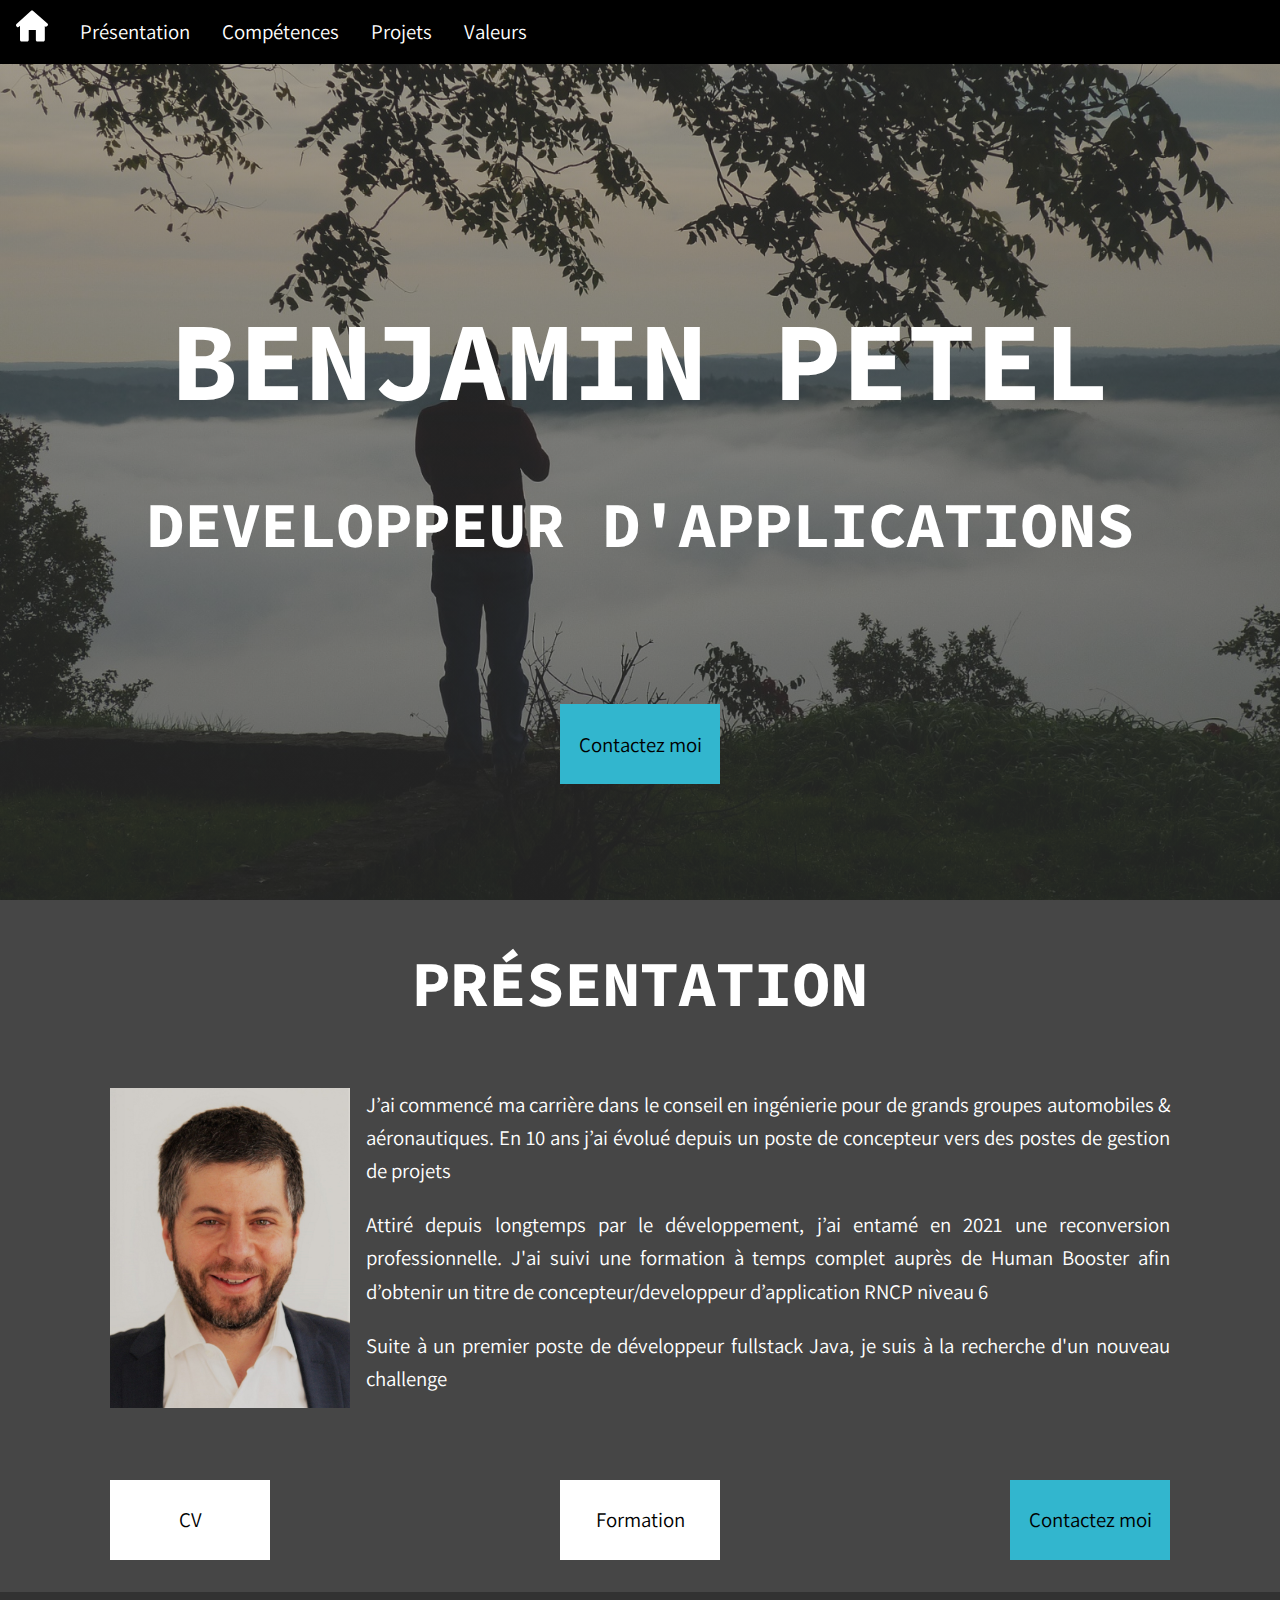
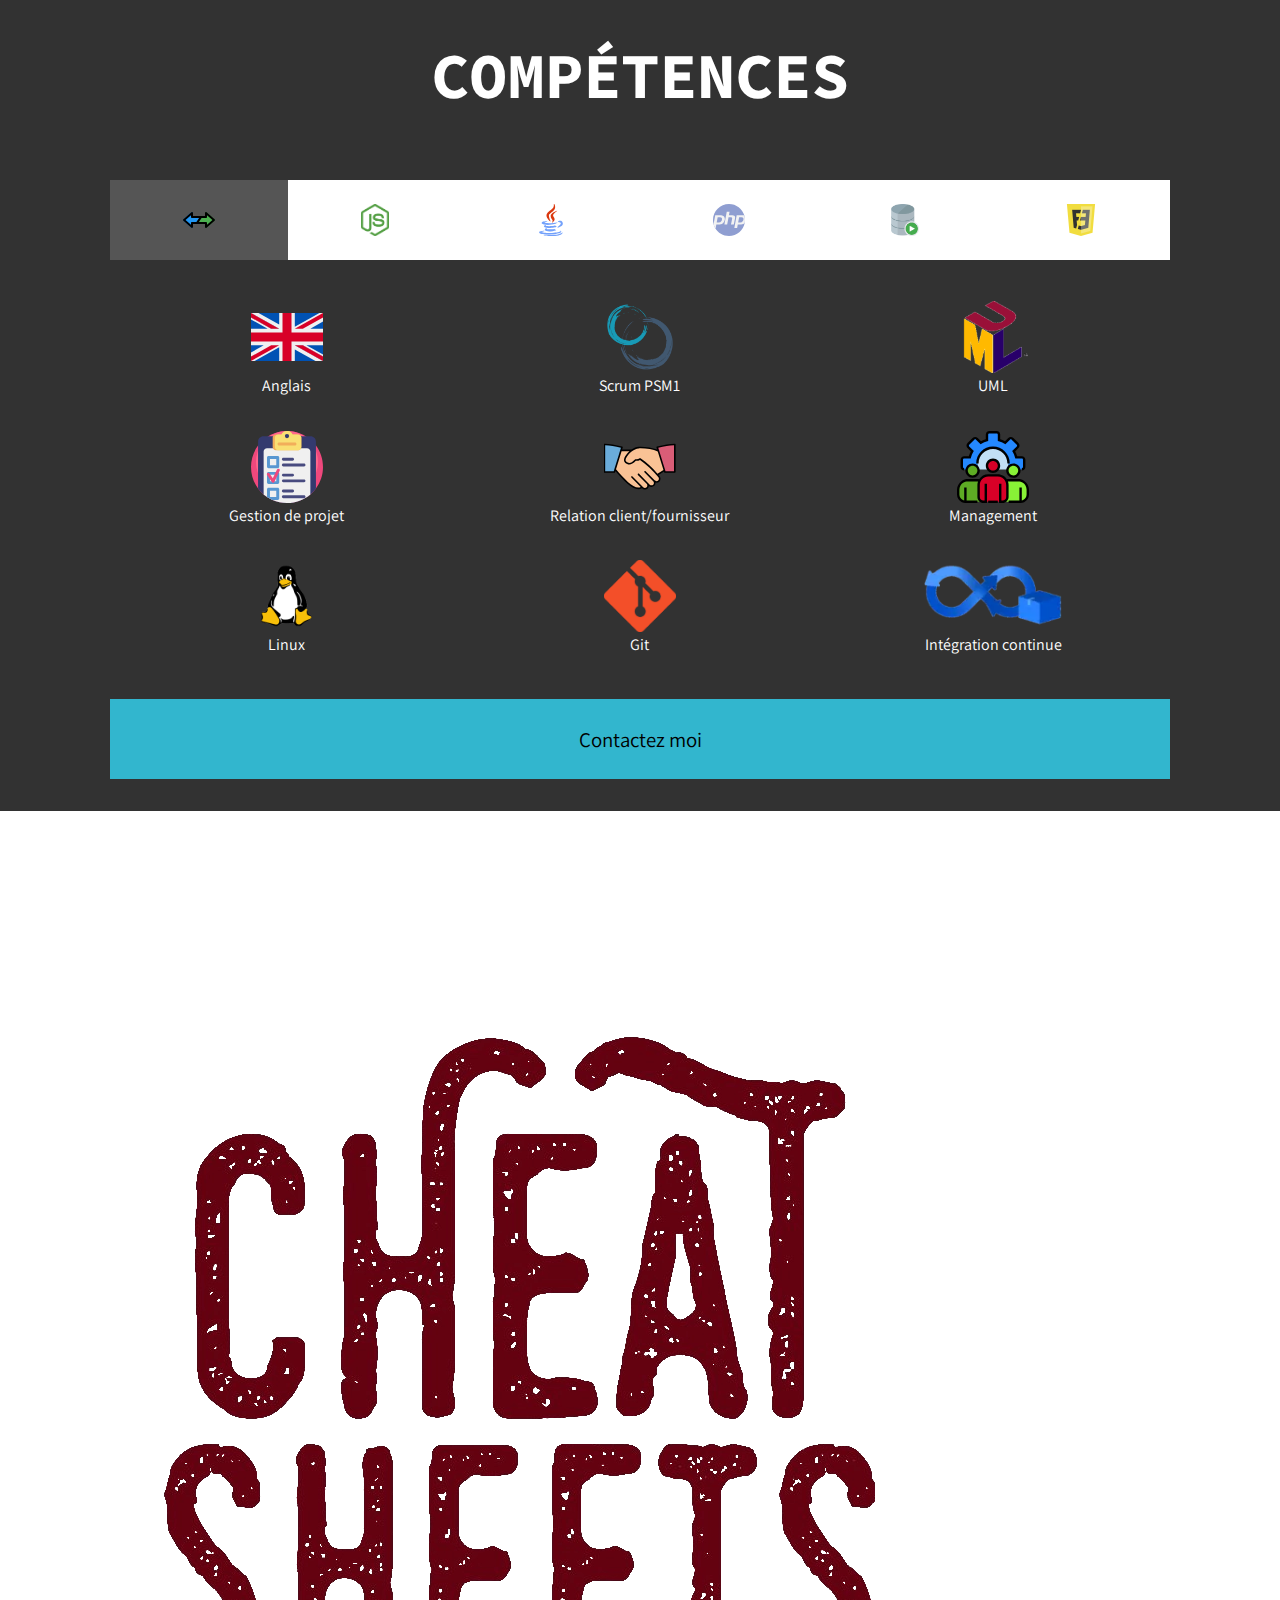
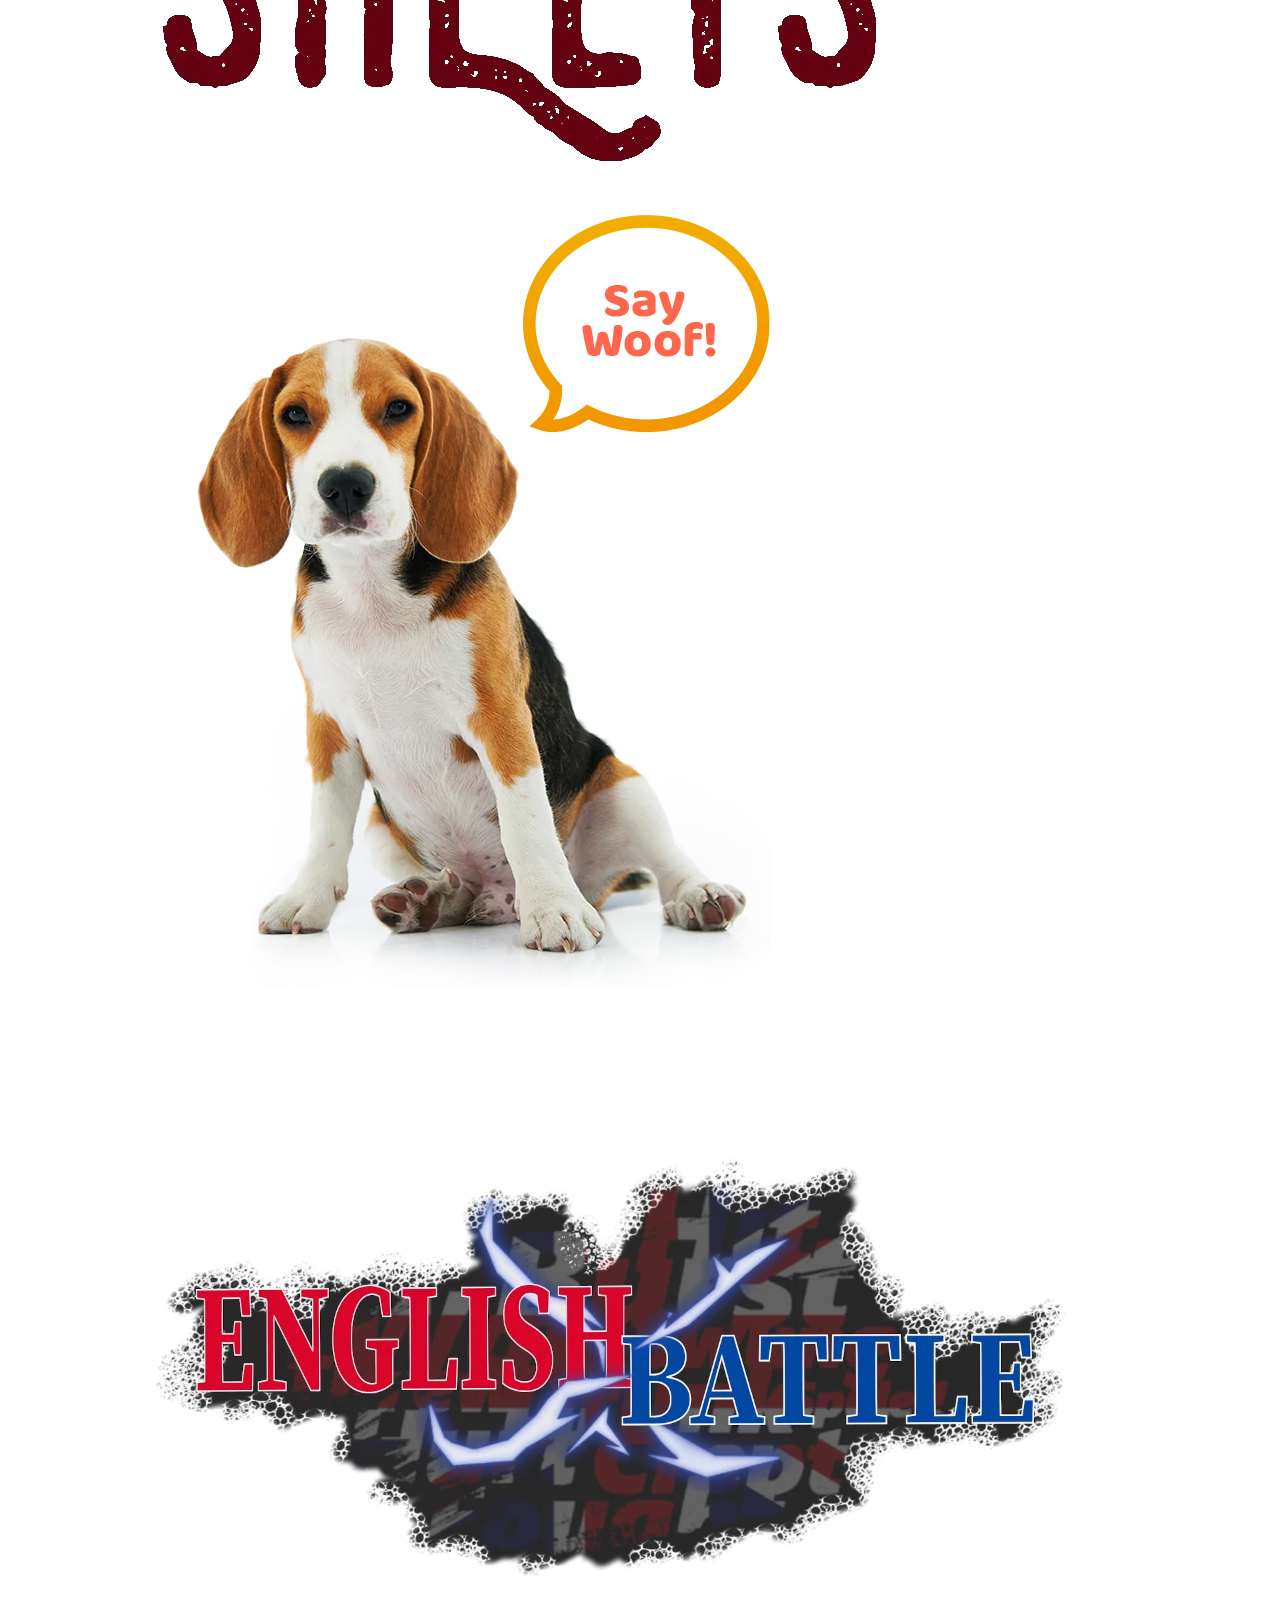
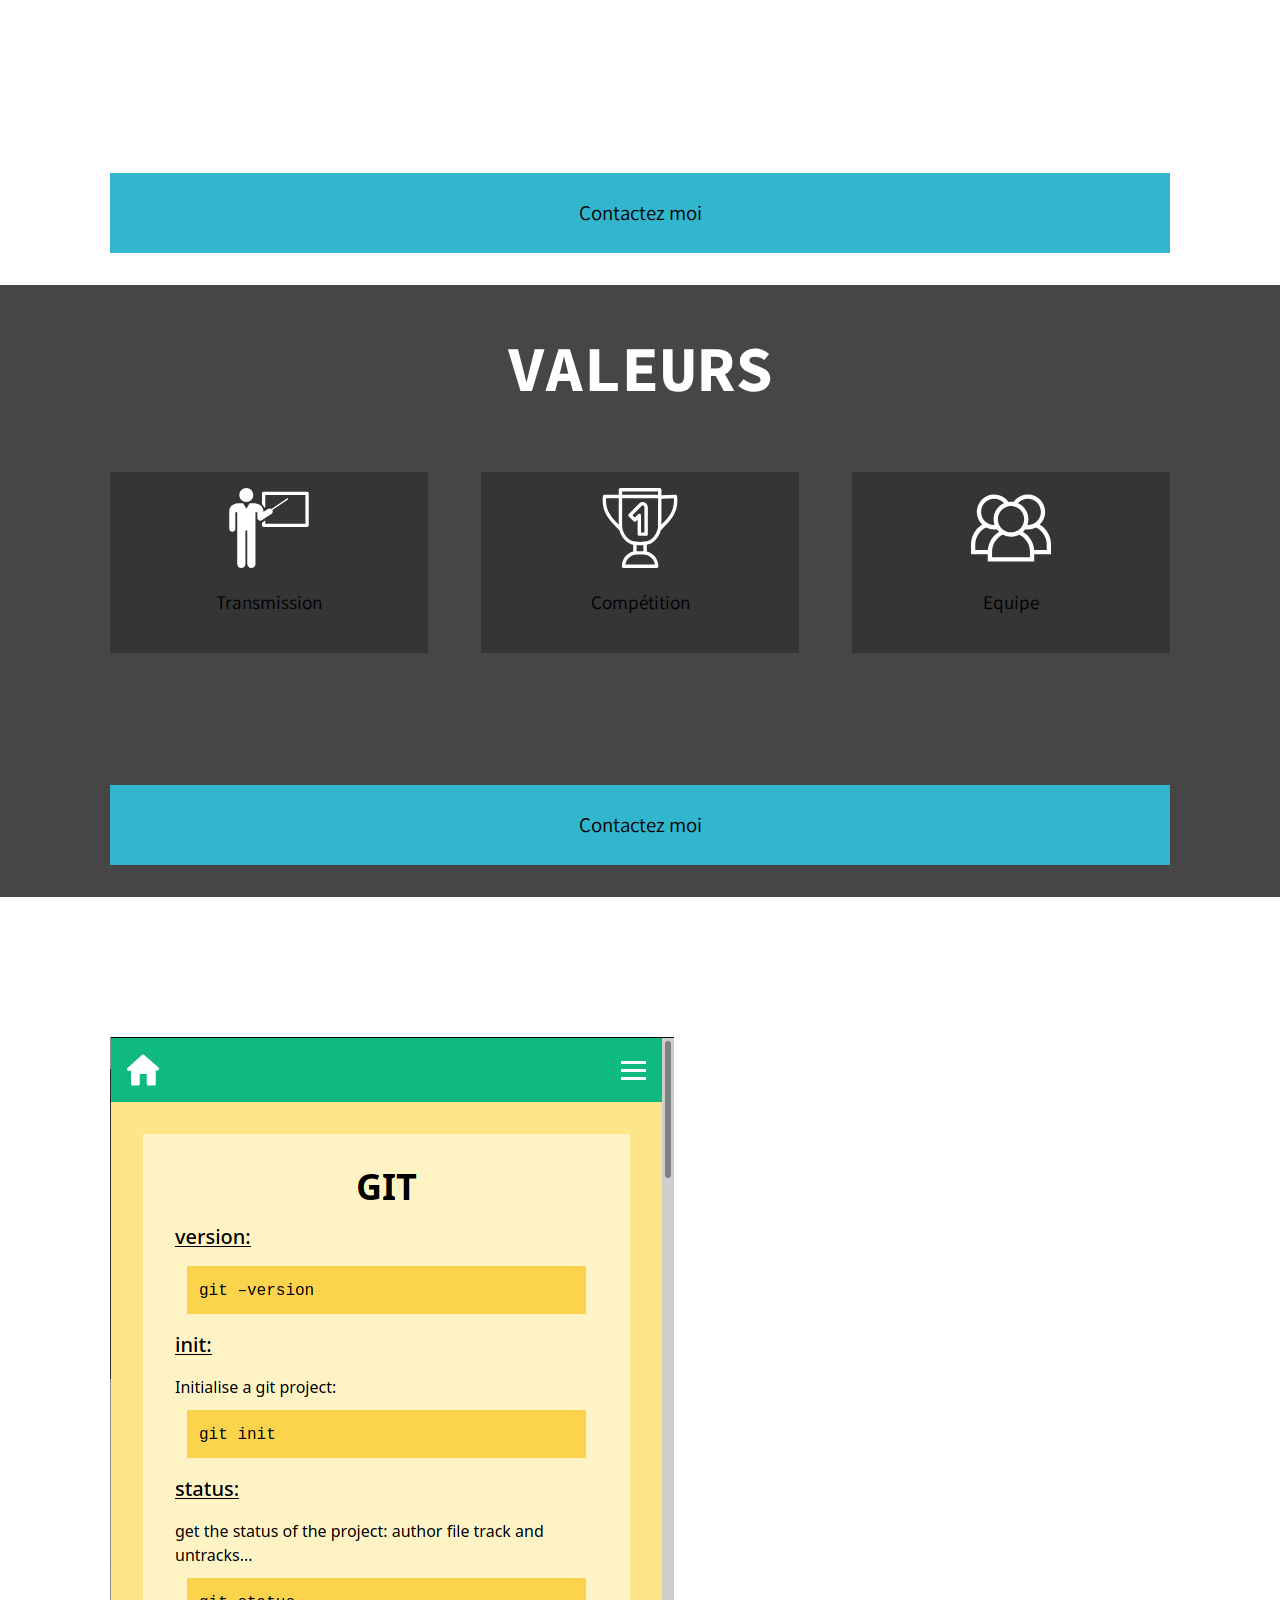
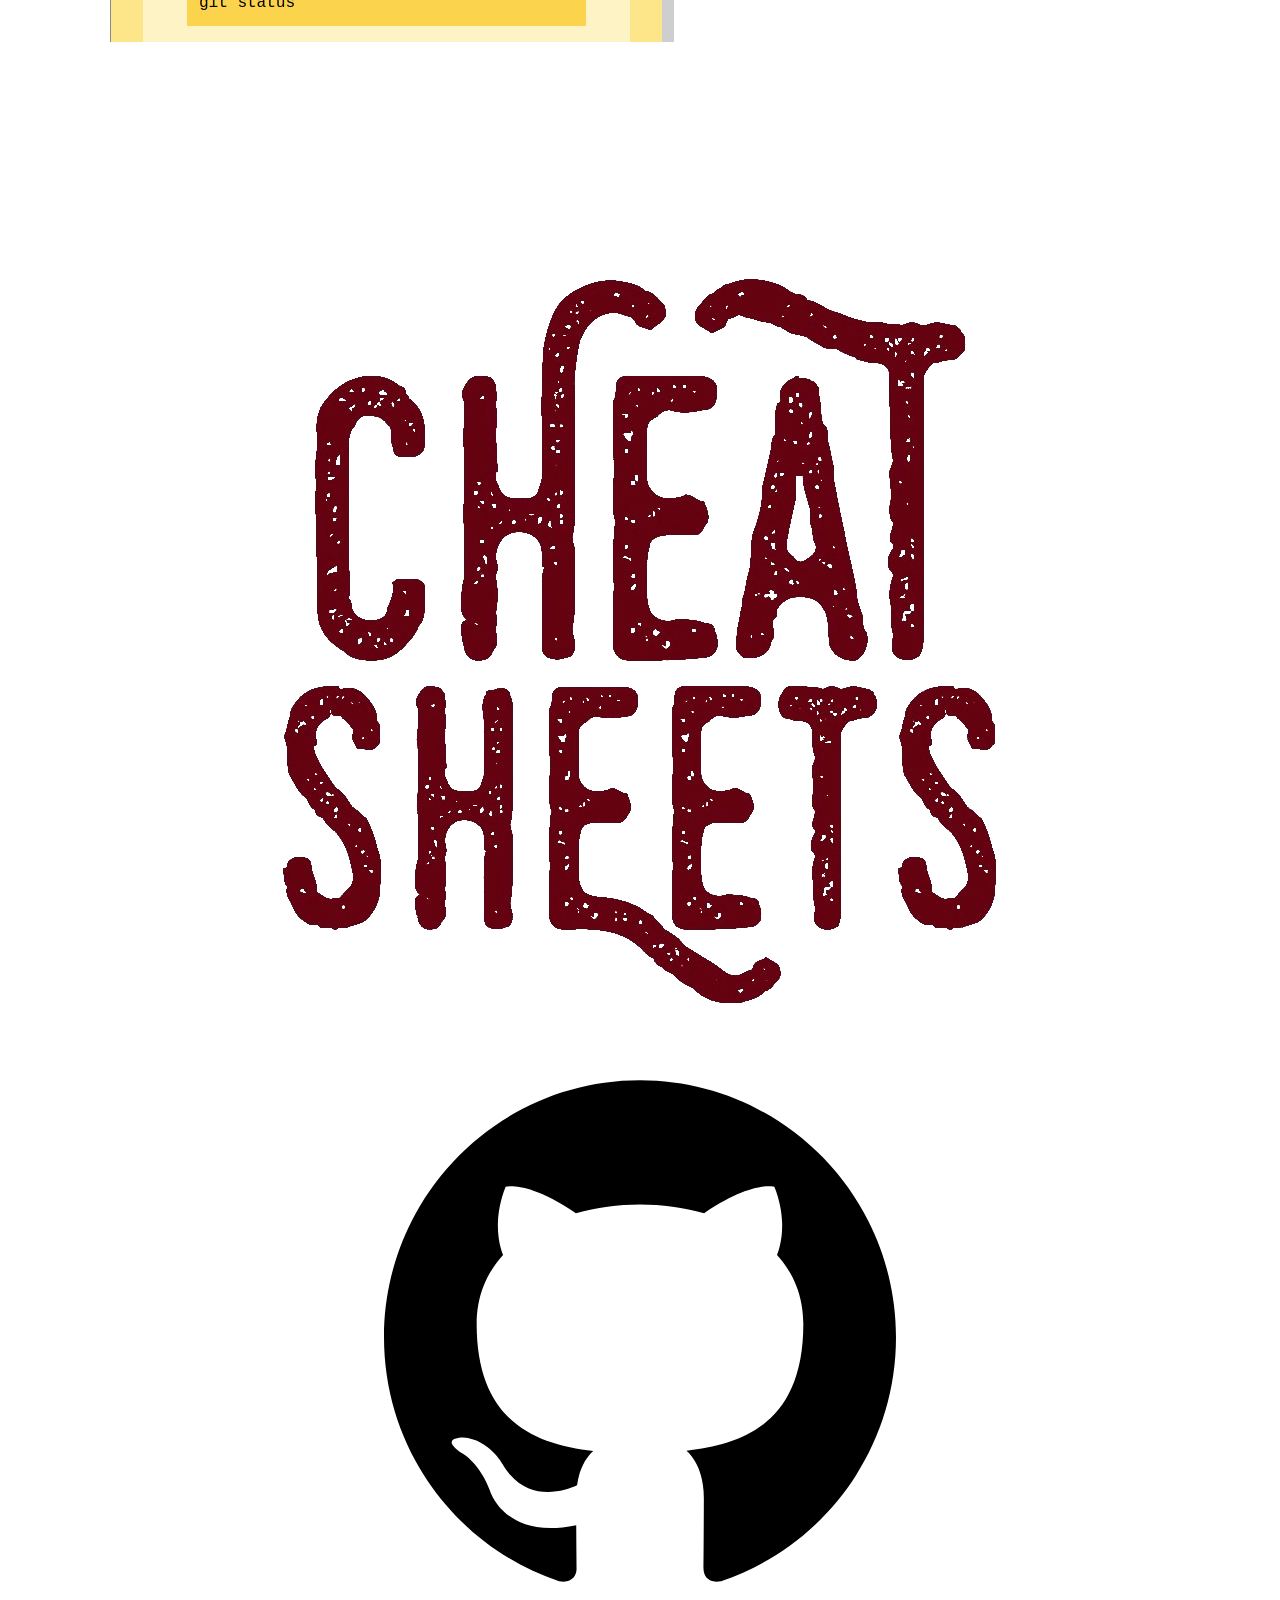
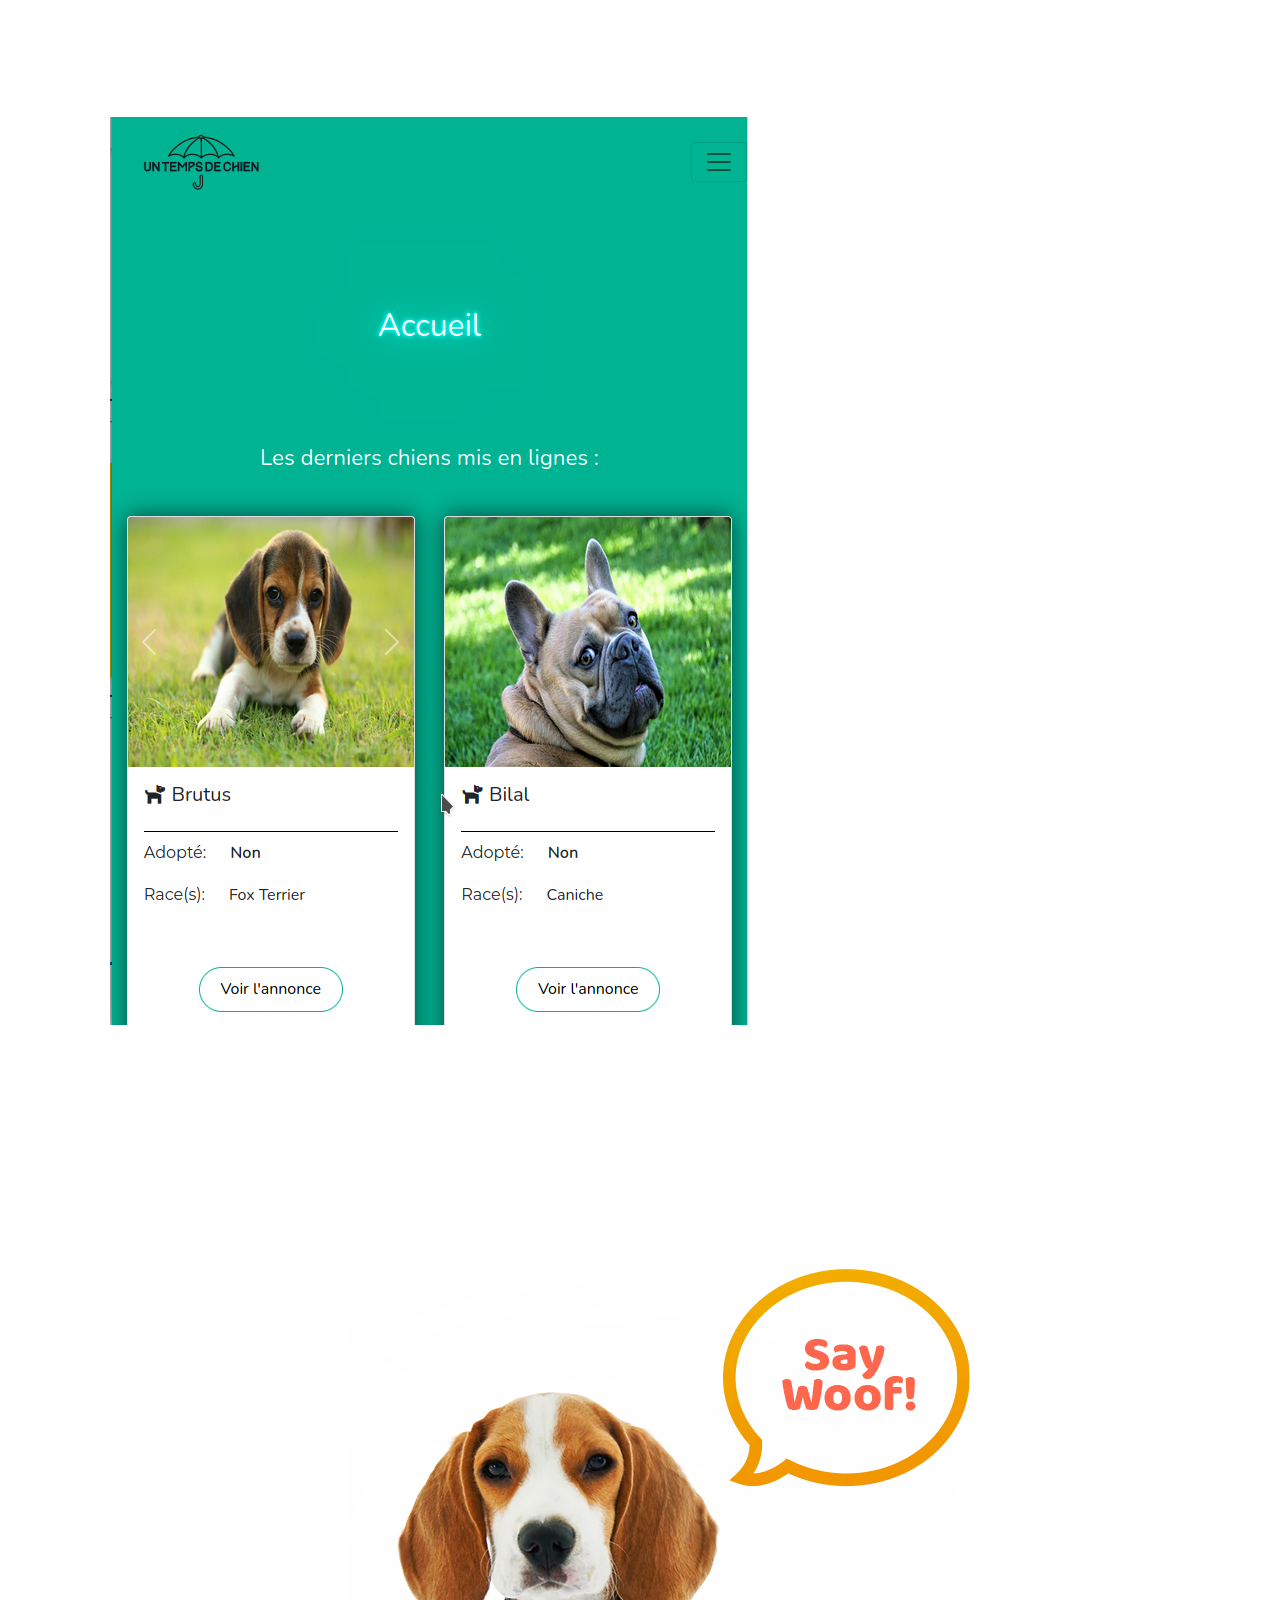
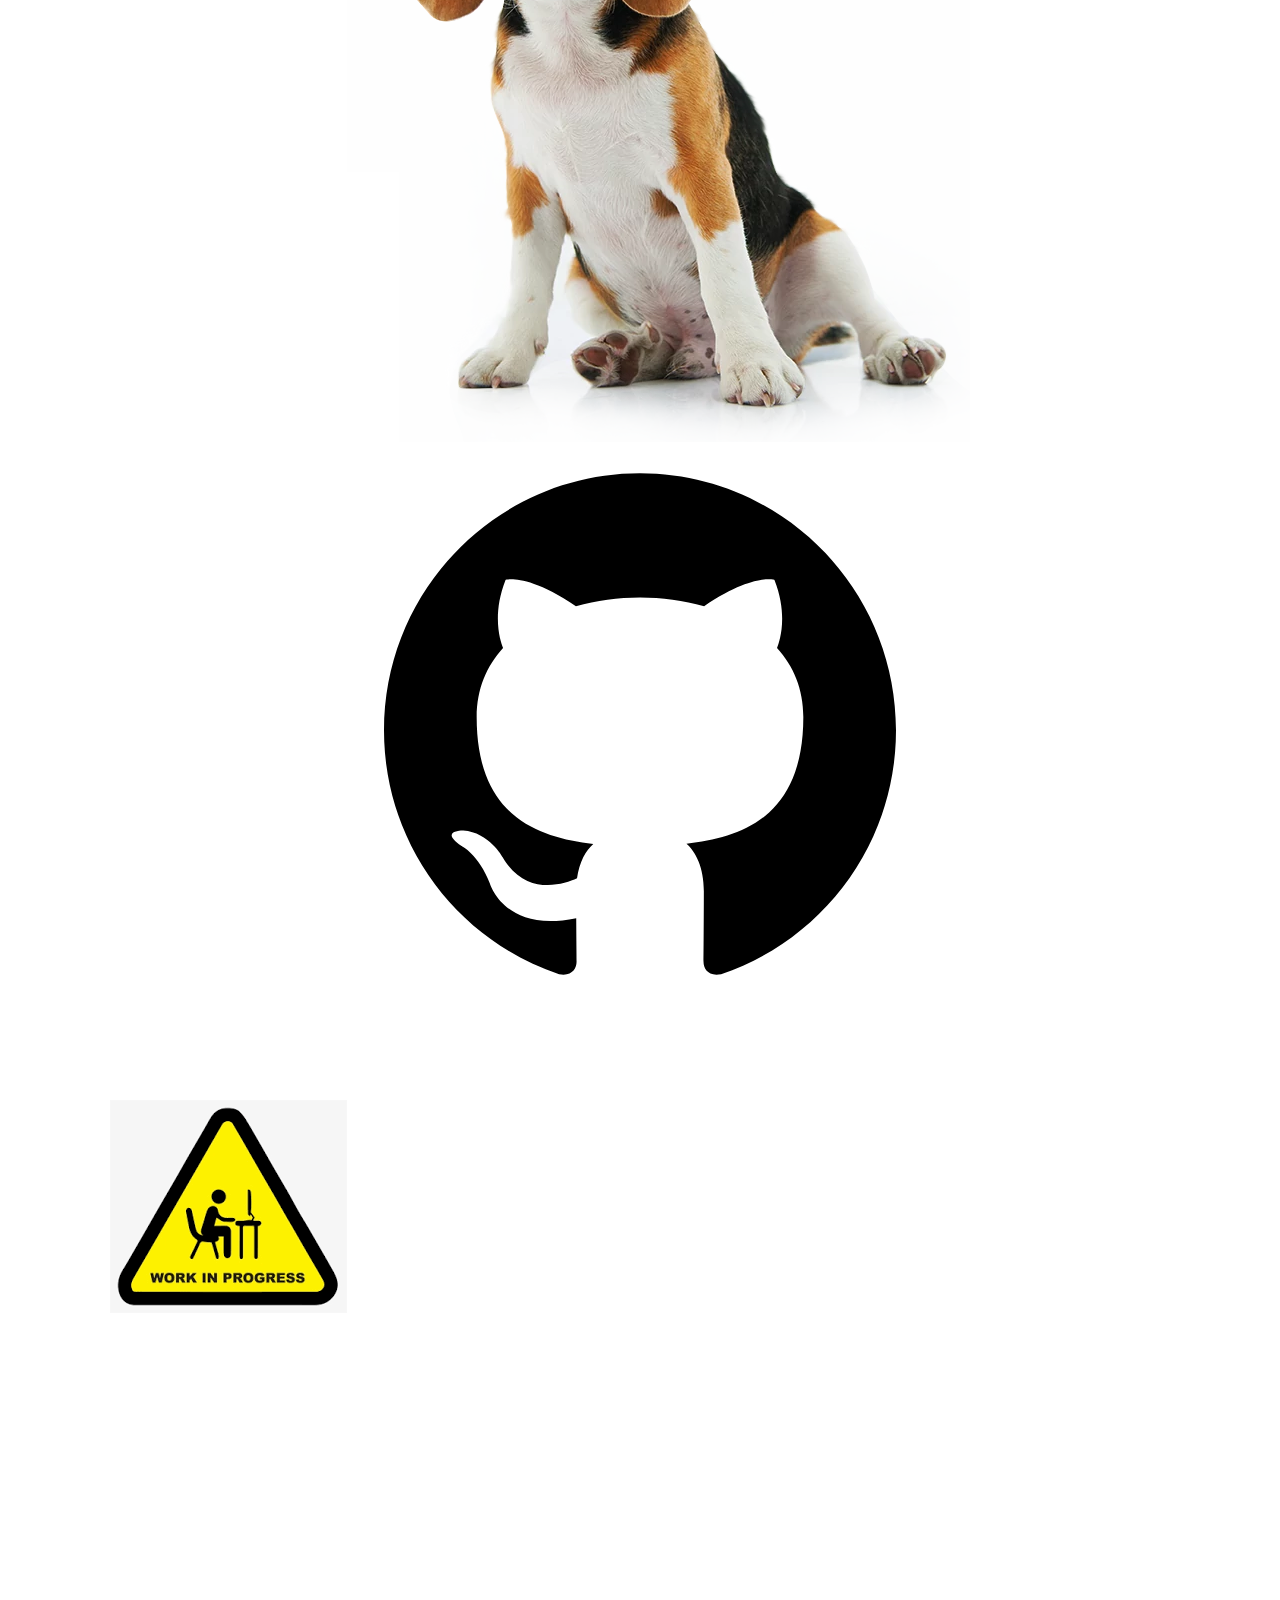
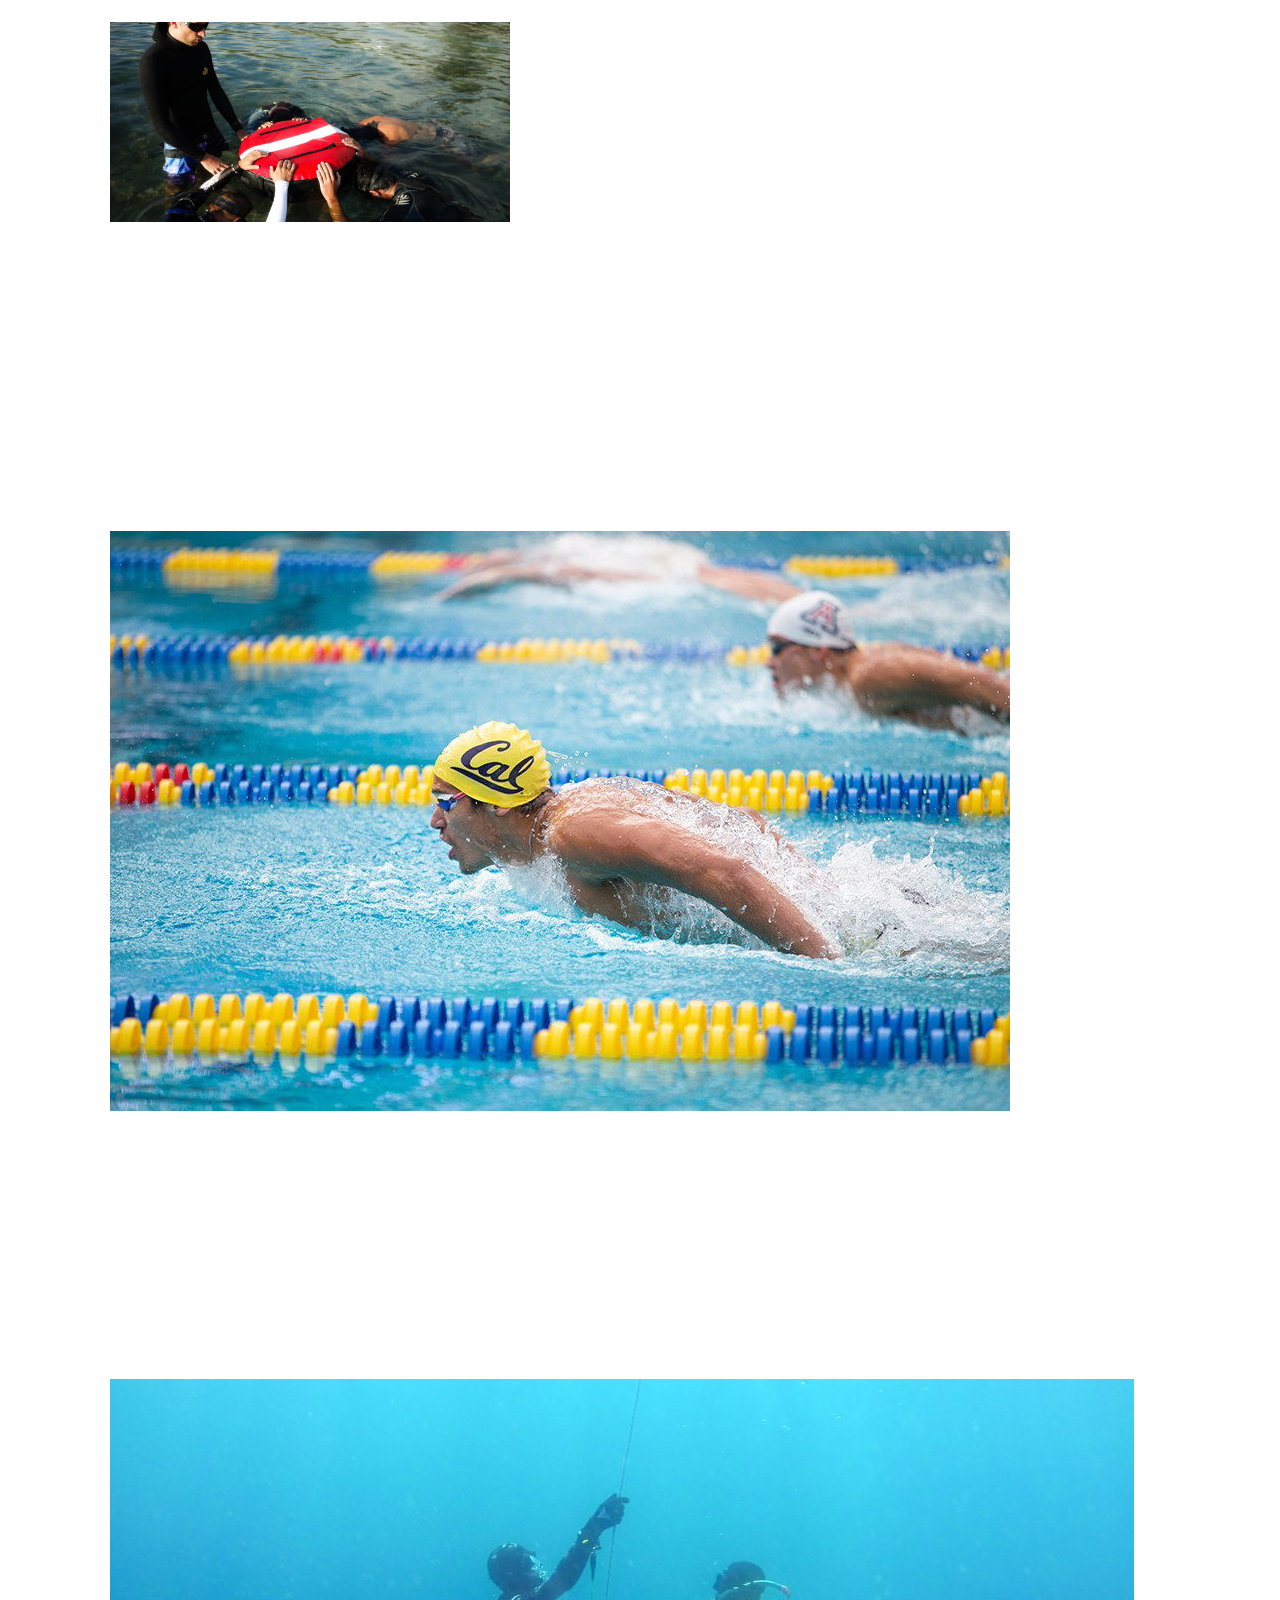
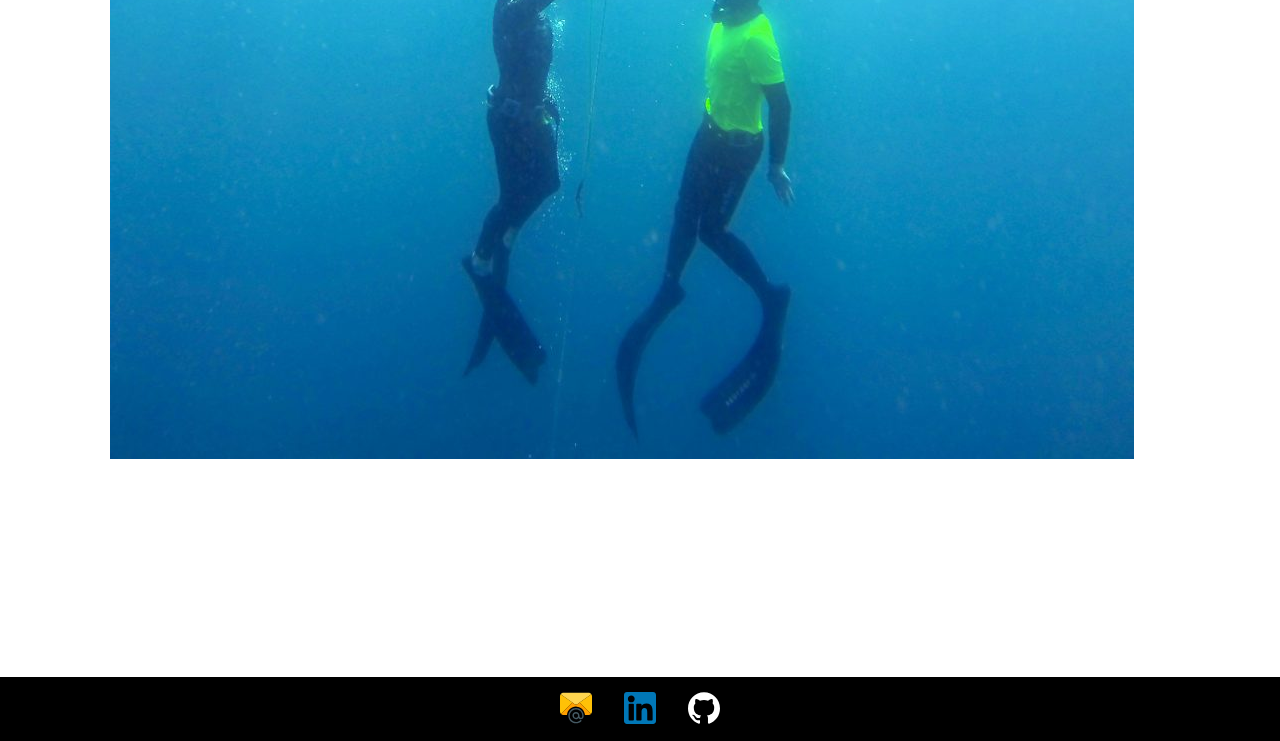
<file: index.html>
<!DOCTYPE html>
<html lang="fr">
<head>
    <meta charset="UTF-8">
    <meta http-equiv="X-UA-Compatible" content="IE=edge">
    <meta name="viewport" content="width=device-width, initial-scale=1.0">
    <title>Benjamin PETEL</title>

    <!-- JSON-LD -->
    <script type="application/ld+json">
        {
            "@context": "https://schema.org",
            "@type": "WebSite",
            "name": "Benjamin PETEL",
            "url": "https://benjaminpetel.fr",
            "description": "Developpeur d'application"
        }
    </script>
    <script type="application/ld+json">
        {
            "@context": "https://schema.org",
            "@type": "Person",
            "name": "Benjamin PETEL",
            "image": "img/Identite_2021-2.jpg",
            "jobTitle": "Developpeur d'application",
            "url": "https://benjaminpetel.fr",
            "description": "Developpeur d'application",
            "adress": {
                "@type": "PostalAdress",
                "addressCountry": "France"
                "addressLocality": "Vienne",
                "addressRegion": "Rhone-Alpes",
                "postalCode": "38200",
            }
        }
    </script>

    <!-- CSS -->
    <link rel="stylesheet" href="css/normalize.css">
    <link rel="stylesheet" href="css/base.css">
    <link rel="stylesheet" href="css/style.css">

    <!-- FONT -->
    <link rel="preconnect" href="https://fonts.gstatic.com">
    <link href="https://fonts.googleapis.com/css2?family=Assistant:wght@400;700&family=Source+Code+Pro:wght@400;700&display=swap" rel="stylesheet">

    <!-- JAVASCRIPT -->
    <script src="js/script.js" defer></script>

</head>
<body>
    
    <nav>
        <a href="#home" class="nav-logo"><img src="img/home.svg"></a>
        <ul class="nav-menu">
            <li><a href="#home" class="nav-link">Accueil</a></li>
            <li><a href="#presentation" class="nav-link">Présentation</a></li>
            <li><a href="#skills" class="nav-link">Compétences</a></li>
            <li><a href="#projects" class="nav-link">Projets</a></li>
            <li><a href="#values" class="nav-link">Valeurs</a></li>
        </ul>
        <div class="hamburger">
            <span class="bar"></span>
            <span class="bar"></span>
            <span class="bar"></span>
        </div>
    </nav>

    <main>
        <!-- HOME -->
        <section id="home">
            <h1>Benjamin PETEL</h1>
            <h2>Developpeur d'applications</h2>
            <a href="" class="btn btnImportant button_mail">Contactez moi</a>
        </section>

        <!-- PRESENTATION -->
        <section id="presentation">
            <div>
                <h2>Présentation</h2>
                <article>
                    <img src="img/Identite_2021-2.jpg">
                    <p>J’ai commencé ma carrière dans le conseil en ingénierie pour de grands groupes automobiles & aéronautiques. En 10 ans j’ai évolué depuis un poste de concepteur vers des postes de gestion de projets</p>
                    <p>Attiré depuis longtemps par le développement, j’ai entamé en 2021 une reconversion professionnelle. J'ai suivi une formation à temps complet auprès de Human Booster afin d’obtenir un titre de concepteur/developpeur d’application RNCP niveau 6</p>
                    <p>Suite à un premier poste de développeur fullstack Java, je suis à la recherche d'un nouveau challenge</p>
                </article>
                <ul>
                    <li><a href="img/CV_Benjamin_PETEL.pdf" target="_blank" class="btn">CV</a></li>
                    <!-- <li class="btn"><a href="http://">Dossier de compétences</a></li> -->
                    <li><a href="img/CDA_HB.pdf" target="_blank" class="btn">Formation</a></li>
                    <li><a href="" class="btn btnImportant button_mail">Contactez moi</a></li>
                </ul>
            </div>
        </section>

        <!-- SKILLS -->
        <section id="skills">
            <div>
            <!-- ****************************************** SELECTION ****************************************** -->
            <h2>Compétences</h2>
            <ul id="selection">
                <li class="btn btnSelected" id="transverse_button" title="Transverses">
                    <img src="img/double-arrow.svg" alt="">
                </li>
                <li class="btn" id="javascript_button" title="Javascript">
                    <img src="img/node.png" alt="">
                </li>
                <li class="btn" id="java_button" title="Java">
                    <img src="img/java.svg" alt="Java Logo">
                </li>
                <li class="btn" id="php_button" title="PHP">
                    <img src="img/php.svg" alt="">
                </li>
                <li class="btn" id="db_button" title="Data Base">
                    <img src="img/db.png" alt="Data Base Logo">
                </li>
                <li class="btn" id="front_button" title="Front End">
                    <img src="img/Front-end.png" alt="Front-End logo">
                </li>
            </ul>

            <!-- ****************************************** TRANSVERSE ****************************************** -->
            <article id="transverse_article">
                <ul>
                    <li>
                        <img src="img/Union_Jack.svg">
                        <p>Anglais</p>
                    </li>
                    <li>
                        <img src="img/scrum.png">
                        <p>Scrum PSM1</p>
                    </li>
                    <li>
                        <img src="img/uml.png" alt="">
                        <p>UML</p>
                    </li>
                    <li>
                        <img src="img/list.svg" alt="">
                        <p>Gestion de projet</p>
                    </li>
                    <li>
                        <img src="img/handshake.svg" alt="handshake">
                        <p>Relation client/fournisseur</p>
                    </li>
                    <li>
                        <img src="img/management.svg">
                        <p>Management</p>
                    </li>
                    <li>
                        <img src="img/Linux.png" >
                        <p>Linux</p>
                    </li>
                    <li>
                        <img src="img/git.png" alt="git logo">
                        <p>Git</p>
                    </li>
                    <li>
                        <img src="img/continuous-integration.webp" alt="">
                        <p>Intégration continue</p>
                    </li>
                </ul>
            </article>

            <!-- *************************************** Javascript *************************************** -->
            <article id="javascript_article">
                <ul>
                    <li>
                        <img src="img/JS.webp" alt="Javascipt">
                        <p>Javascript</p>
                    </li>
                    <li>
                        <img src="img/node.webp" alt="Node">
                        <p>Node</p>
                    </li>
                    <li>
                        <img src="img/jest.webp" alt="Jest">
                        <p>Jest</p></li>
                    </li>
                    <li>
                        <img src="img/mongoose.png" alt="Mongoose">
                        <p>Mongoose</p></li>
                    </li>
                </ul>
            </article>
            <!-- ****************************************** JAVA ****************************************** -->
            <article id="java_article">
                <ul>
                    <li>
                        <img src="img/Java-ee.png" alt="Java EE Logo">
                        <p>Java EE</p>
                    </li>
                    <li>
                        <img src="img/JUnit.png" alt="Junit Logo">
                        <p>JUnit</p>
                    </li>
                    <li>
                        <img src="img/Maven.png" alt="Maven Logo">
                        <p>Maven</p>
                    </li>
                    <li>
                        <img src="img/Spring.png" alt="Spring Logo">
                        <p>Spring</p>
                    </li>
                    <li>
                        <img src="img/Selenium.png" alt="Selenium Logo">
                        <p>Selenium</p>
                    </li>
                    <li>
                        <img src="img/Hibernate.png" alt="Hibernate Logo">
                        <p>Hibernate</p>
                    </li>
                    <li>
                        <img src="img/android.svg" alt="Android">
                        <p>Android</p>
                    </li>
                </ul>
            </article>

            <!-- ****************************************** PHP ******************************************* -->
            <article id="php_article">
                <ul>
                    <li>
                        <img src="img/php.svg" alt="PHP Logo">
                        <p>PHP</p>
                    </li>
                    <li>
                        <img src="img/Symfony.svg" alt="Symfony Logo">
                        <p>Symfony</p>
                    </li>
                    <li>
                        <img src="img/doctrine.svg" alt="Doctrine Logo">
                        <p>Doctrine</p>
                    </li>
                    <li>
                        <img src="img/composer.png" alt="Composer Logo">
                        <p>Composer</p>
                    </li>
                </ul>
            </article>

            <!-- **************************************** BACK END **************************************** -->
            <article id="db_article">
                <ul>
                    <li>
                        <img src="img/mySQL.png" alt="MySQL logo">
                        <p>MySQL</p>
                    </li>
                    <li>
                        <img src="img/mariadb-vertical_white.svg">
                        <p>MariaDB</p>
                    </li>
                    <li>
                        <img src="img/MongoDB_Leaf_FullColor_RGB.svg" alt="MongoDB Logo">
                        <p>MongoDB</p>
                    </li>
                    <li>
                        <img src="img/phpmyadmin.png" alt="phpmyadmin logo">
                        <p>PHPMyAdmin</p>
                    </li>
                    <li>
                        <img src="img/mySqlWorkbench.png" alt="MySQLWorkbench logo">
                        <p>mySqlWorkbench</p>
                    </li>
                </ul>
            </article>

            <!-- ****************************************** FRONT END ****************************************** -->
            <article id=front_article>
                <ul>
                    <li>
                        <img src="img/html.svg" alt="html5 logo">
                        <p>HTML</p>
                    </li>
                    <li>
                        <img src="img/css-3.svg" alt="css logo">
                        <p>CSS</p>
                    </li>
                    <li>
                        <img src="img/JS.webp" alt="javascript logo">
                        <p>Javascript</p>
                    </li>
                    <li>
                        <img src="img/_origin/tailwind.png" alt="Bootstrap logo">
                        <p>Tailwind</p>
                    </li>
                    <li>
                        <img src="img/bootstrap.svg" alt="Bootstrap logo">
                        <p>Bootstrap</p>
                    </li>
                    <li>
                        <img src="img/_origin/sencha_Ext.png" alt="Sencha logo">
                        <p>Sencha Ext.js</p>
                    </li>
                    <li>
                        <img src="img/AngularJS.svg" alt="Angular logo">
                        <p>Angular</p>
                    </li>
                </ul>
            </article>
            <a href="" class="btn btnImportant button_mail">Contactez moi</a>
            </div>

        </section>

        <!-- PROJECTS -->
        <section id="projects">
            <div id="projects_carousel">
                <h2>Projets</h2>
                <div class="carousel">
                    <div id="carousel_button_prev"></div>
                    <article id="cheatsheetsBtn">
                        <img src="./img/cheatCheets.webp" alt="">
                    </article>
                    <article id="dogSymfonyBtn">
                        <img src="./img/SayWoof.webp" alt="">
                    </article>
                    <article id="englishBattleBtn">
                        <img src="./img/LogoEnglishBattle.webp" alt="">
                    </article>
                    <div id="carousel_button_next"></div>
                </div>
                <a href="" class="btn btnImportant button_mail">Contactez moi</a>
            </div>
        </section>

        <!-- VALUES -->
        <section id="values">
            <div>
                <h2>Valeurs</h2>
                <ul>
                    <li class="btn" id="teachBtn">
                        <img src="img/teach.svg" alt="">
                        <p>Transmission</p>
                    </li>
                    <li class="btn" id="competitionBtn">
                        <img src="img/cup.svg" alt="">
                        <p>Compétition</p>
                    </li>
                    <li class="btn" id="teamBtn">
                        <img src="img/team.svg" alt="">
                        <p>Equipe</p>
                    </li>
                </ul>
                <a href="" class="btn btnImportant button_mail">Contactez moi</a>
            </div>
        </section>
    </main>

    <!-- Modals -->
    <section class="modalBackground">

        <!-- projects modals -->
        <article class="modal" id="cheatsheetsArticle">
            <h3>CheatCheets</h3>
            <div class="modal_projects">
                <img class="illustration" src="./img/CheatSheet_Screenshot.png" alt="">
                <div>
                    <p>
                        Ce projet simple a 2 buts: <br>
                        - rendre disponible des aides memoires sur des technologies que j'ai utilisees. <br>
                        - Apprendre de nouvelles technologies pour moi. <br>
                    </p>
                    <ul>
                        <li class="btn"><a href="http://cheatsheets.benjaminpetel.fr" target="_blank"><img src="./img/cheatCheets.webp"></a></li>
                        <li class="btn"><a href="https://github.com/Benjamin-PETEL/CheatSheets" target="_blank"><img src="./img/github_dark.svg" alt=""></a></li>
                    </ul>
                </div>
            </div>
        </article>
        <article class="modal" id="dogSymfonyArticle">
            <h3>Dog Symfony</h3>
            <div class="modal_projects">
                <img class="illustration" src="./img/dogSymfony_Screenshot.png" alt="">
                <div class="modal_projects">
                    <p>
                        Ce projet est un projet ecole fait a 3. <br>
                        C'est un site fictif d'adoption pour chien. <br>
                        Il est ecrit en php avec le framework Symfony. L'acces a la BDD MariaDB se fait via doctrine.
                        L'integration continue a ete ajouter sur Github.
                        Le projet et en production sur un Raspberry Pi.
                    </p>
                    <ul>
                        <li><a class="btn" href="http://dogsymfony.benjaminpetel.fr" target="_blank"><img src="./img/SayWoof.webp" alt=""></a></li>
                        <li><a class="btn" href="https://github.com/JonathanPothin/dog-symfony" target="_blank"><img src="./img/github_dark.svg" alt=""></a></li>
                    </ul>
                </div>

            </div>

        </article>
        <article class="modal" id="englishBattleArticle">
            <h3>English Battle</h3>
            <div class="modal_projects">
                <img class="illustration" src="./img/workInProgress.png" alt="">
                <div>
                    <p>
                        Projet en construction <br>
                        Il se compose de 2 applications: <br>
                        - Une API en Java <br>
                        - Une applications front en Angular
                    </p>
                    <!-- <ul>
                        <li><a class="btn" href="">English Battle</a></li>
                        <li><a class="btn" href="">GitHub</a></li>
                    </ul> -->
                </div>
            </div>
        </article>

        <!-- values modals -->
        <article class="modal" id="teachArticle">
            <h3>Transmission</h3>
            <div class="modal_values">
                <img src="img/Initiateur_Apnee.jpg">
                <p>J'ai toujours appris énormément au contact des autres. Il me semble donc normal de transmettre à mon tour ce que j'ai reçu. C'est pourquoi j'ai été amener à encadrer des jeunes en escalade. J'ai aussi passé mon brevet d'initiateur apnée. Enfin j'ai été en charge d'encadrer des jeunes ingénieurs en stage de fin d'études.</p>
            </div>
        </article>
        <article class="modal" id="competitionArticle">
            <h3>Competition</h3>
            <div class="modal_values">
                <img src="img/Competition.jpg">
                <p>Compétiteur en natation et en escalade, j'adore les challenges. La compétition est un moyen de se fixer des objectifs et de travailler à les atteindre. C'est aussi le dépassement de soi dans les moments critique ainsi qu'un bon entrainement à la gestion du stress.</p>
            </div>
        </article>
        <article class="modal" id="teamArticle">
            <h3>Equipe</h3>
            <div class="modal_values">
                <img src="img/Apnee_securite.jpg">
                <p>L'apnée et l'escalade sont 2 sports où la performance de l'individu n'est possible que à la condition d'avoir une confiance absolue en l'équipier. A ce titre je travail toujours en sorte que l'on puisse compter sur moi.</p>
            </div>
        </article>
    </section>

    <footer>
        <ul>
            <li><a href="" class="button_mail"><img src="img/email.svg"></a></li>
            <li><a href="https://www.linkedin.com/in/benjamin-petel/" target="_blank"><img src="img/linkedin.svg"></a></li>
            <li><a href="https://github.com/Benjamin-PETEL" target="_blank"><img src="img/github_light.svg"></a></li>
        </ul>
    </footer>

</body>
</html>
</file>
<file: css/base.css>
* {
  box-sizing: border-box;
  outline: none;
  text-decoration: none;
  /* transition: all .2s ease 0s; */
  /* Visualisation des éléments */
  /*border: 1px dotted rgba(0,0,0,0.3);*/
}

*:hover {
  transition: all 0.2s ease 0s;
}

html {
  font-size: 62.5%;
}

body {
  margin: 0;
  padding: 0;
  font-size: 1.6rem;
  line-height: 1.6;
}

a,
a:hover,
a:active {
  text-decoration: none;
  color: inherit;
}

ul {
  list-style: none;
  padding-left: 0;
}
</file>
<file: css/style.css>
/* --------------------------------------------------------
                        VARIABLES
----------------------------------------------------------*/
/* ------------------- COLORS -----------------------------*/
/* --------------------------------------------------------
                        GENERAL
----------------------------------------------------------*/
h1,
h2 {
  font-family: "Source Code Pro", monospace;
  text-align: center;
  text-transform: uppercase;
}

h1 {
  font-size: 7rem;
}

h2 {
  font-size: 4rem;
  margin-top: 0;
}

main a {
  margin: 0 auto auto;
}

section {
  scroll-margin-top: 4rem;
  padding: 2rem 2rem;
}

section div {
  max-width: 1060px;
  margin: auto;
}

/* ----------------------------------------------------------
                        SECTIONS
-----------------------------------------------------------*/
html {
  font-size: 100%;
  height: 100%;
  scroll-behavior: smooth;
}

html body {
  font-family: "Assistant", sans-serif;
  color: white;
  height: 100%;
  /* ------------------- NAV -----------------------------*/
  /* ------------------- FOOTER ---------------------------*/
}

html body nav {
  background-color: black;
  display: -webkit-box;
  display: -ms-flexbox;
  display: flex;
  -webkit-box-align: center;
      -ms-flex-align: center;
          align-items: center;
  padding: 1rem;
  height: 4rem;
  position: fixed;
  top: 0;
  right: 0;
  left: 0;
}

html body nav img {
  height: 2rem;
}

html body nav a {
  -webkit-transition: 0.5s;
  transition: 0.5s;
}

html body nav a:hover {
  color: #32b6ce;
  -webkit-transition: 0.5s;
  transition: 0.5s;
}

html body nav ul {
  display: -webkit-box;
  display: -ms-flexbox;
  display: flex;
  margin: 0;
}

html body nav ul li {
  margin-left: 2rem;
  font-size: 1.3rem;
}

html body nav ul li:nth-child(1) {
  display: none;
}

html body nav .hamburger {
  display: none;
}

html body nav .hamburger .bar {
  display: block;
  width: 25px;
  height: 3px;
  margin: 5px auto;
  -webkit-transition: all 0.3s ease-in-out;
  transition: all 0.3s ease-in-out;
  background-color: white;
}

html body main {
  /* ------------------- HOME -----------------------------*/
  /* ------------------- PRESENTATION ---------------------*/
  /* ------------------- SKILLS ---------------------------*/
  /* ------------------- VALUES ---------------------------*/
}

html body main #home {
  background-image: -webkit-gradient(linear, left top, left bottom, from(rgba(68, 68, 68, 0.5)), to(rgba(68, 68, 68, 0.5))), url(../img/P1000749.JPG);
  background-image: linear-gradient(rgba(68, 68, 68, 0.5), rgba(68, 68, 68, 0.5)), url(../img/P1000749.JPG);
  background-attachment: fixed;
  background-position: 50% 70%;
  background-repeat: no-repeat;
  background-size: cover;
  height: 100vh;
  width: 100%;
  display: -ms-grid;
  display: grid;
  -webkit-box-align: end;
      -ms-flex-align: end;
          align-items: flex-end;
  -ms-grid-rows: 50% 15% 25% auto;
      grid-template-rows: 50% 15% 25% auto;
}

html body main #home h1 {
  -ms-grid-row: 1;
  -ms-grid-row-span: 1;
  grid-row: 1 / 2;
  margin: 0;
}

html body main #home h2 {
  -ms-grid-row: 2;
  -ms-grid-row-span: 1;
  grid-row: 2 / 3;
  margin: 0;
}

html body main #home a {
  -ms-grid-row: 3;
  -ms-grid-row-span: 1;
  grid-row: 3 / 4;
  margin: auto auto 0 auto;
}

html body main #presentation {
  background-color: #464646;
  color: white;
}

html body main #presentation div {
  display: -webkit-box;
  display: -ms-flexbox;
  display: flex;
  -webkit-box-orient: vertical;
  -webkit-box-direction: normal;
      -ms-flex-direction: column;
          flex-direction: column;
}

html body main #presentation div article {
  text-align: justify;
  margin: 0;
  font-size: 1.3rem;
}

html body main #presentation div article img {
  float: left;
  width: 15rem;
  margin-right: 1rem;
}

html body main #presentation div article p {
  margin-top: 0;
}

html body main #presentation div ul {
  display: -webkit-box;
  display: -ms-flexbox;
  display: flex;
  -webkit-box-pack: justify;
      -ms-flex-pack: justify;
          justify-content: space-between;
  margin: 4rem auto 0;
  width: 100%;
}

html body main #presentation div ul li {
  display: -webkit-box;
  display: -ms-flexbox;
  display: flex;
  -webkit-box-align: center;
      -ms-flex-align: center;
          align-items: center;
  -webkit-box-pack: center;
      -ms-flex-pack: center;
          justify-content: center;
}

html body main #skills {
  display: -webkit-box;
  display: -ms-flexbox;
  display: flex;
  -webkit-box-orient: vertical;
  -webkit-box-direction: normal;
      -ms-flex-direction: column;
          flex-direction: column;
  -webkit-box-align: center;
      -ms-flex-align: center;
          align-items: center;
  background-color: #323232;
}

html body main #skills div {
  width: 100%;
  /* ----------- SELECTION ----------------- */
}

html body main #skills div h3 {
  margin: 0;
  text-align: center;
}

html body main #skills div h4 {
  font-size: 1.5rem;
  text-decoration: underline;
  margin: 0;
  text-align: center;
}

html body main #skills div #selection {
  display: -webkit-box;
  display: -ms-flexbox;
  display: flex;
}

html body main #skills div #selection li {
  display: -webkit-box;
  display: -ms-flexbox;
  display: flex;
  -webkit-box-pack: center;
      -ms-flex-pack: center;
          justify-content: center;
  -webkit-box-align: center;
      -ms-flex-align: center;
          align-items: center;
  -webkit-box-flex: 1;
      -ms-flex-positive: 1;
          flex-grow: 1;
  cursor: pointer;
}

html body main #skills div #selection li img {
  height: 2rem;
}

html body main #skills div #selection li p {
  margin: 0.5rem;
}

html body main #skills div #selection li:hover {
  background-color: #000;
  color: #fff;
}

html body main #skills div article {
  border-radius: 1rem;
  margin: 0;
  display: none;
}

html body main #skills div article ul {
  display: -webkit-box;
  display: -ms-flexbox;
  display: flex;
  -ms-flex-pack: distribute;
      justify-content: space-around;
  -ms-flex-wrap: wrap;
      flex-wrap: wrap;
  margin-top: 1rem;
}

html body main #skills div article ul li {
  padding: 1rem;
  display: -webkit-box;
  display: -ms-flexbox;
  display: flex;
  -webkit-box-orient: vertical;
  -webkit-box-direction: normal;
      -ms-flex-direction: column;
          flex-direction: column;
  -webkit-box-pack: center;
      -ms-flex-pack: center;
          justify-content: center;
  -webkit-box-align: center;
      -ms-flex-align: center;
          align-items: center;
  width: 33%;
}

html body main #skills div article ul li img {
  height: 4.5rem;
}

html body main #skills div article ul li p {
  font-size: 1rem;
  text-align: center;
  margin: 0rem;
}

html body main #skills div #transverse_article {
  display: block;
}

html body main #skills div .lign {
  display: -webkit-box;
  display: -ms-flexbox;
  display: flex;
}

html body main #values {
  background-color: #464646;
  height: calc(100vh - 2* $nav-height);
}

html body main #values div ul {
  display: -webkit-box;
  display: -ms-flexbox;
  display: flex;
  -ms-flex-wrap: wrap;
      flex-wrap: wrap;
  -webkit-box-pack: justify;
      -ms-flex-pack: justify;
          justify-content: space-between;
}

html body main #values div ul li {
  background-color: #353535;
  padding: 1rem;
  display: -webkit-box;
  display: -ms-flexbox;
  display: flex;
  -webkit-box-orient: vertical;
  -webkit-box-direction: normal;
      -ms-flex-direction: column;
          flex-direction: column;
  -webkit-box-pack: center;
      -ms-flex-pack: center;
          justify-content: center;
  text-align: center;
  margin-bottom: 10%;
  width: 30%;
  font-size: 1.2rem;
  -webkit-transition: 0.5s;
  transition: 0.5s;
  cursor: pointer;
}

html body main #values div ul li img {
  height: 5rem;
}

html body main #values div ul li:hover {
  background-color: black;
  -webkit-transition: 0.5s;
  transition: 0.5s;
}

html body main #values article {
  z-index: 1;
  display: none;
  position: fixed;
  background-color: rgba(255, 255, 255, 0.6);
  left: 0;
  top: 0;
  width: 100%;
  height: 100%;
  padding: 0 2rem;
}

html body main #values article div {
  position: fixed;
  left: 50%;
  top: 50%;
  -webkit-transform: translate(-50%, -50%);
          transform: translate(-50%, -50%);
  display: -webkit-box;
  display: -ms-flexbox;
  display: flex;
  -webkit-box-orient: vertical;
  -webkit-box-direction: normal;
      -ms-flex-direction: column;
          flex-direction: column;
  -webkit-box-align: center;
      -ms-flex-align: center;
          align-items: center;
  background-color: #353535;
  padding: 3rem;
}

html body main #values article div h3 {
  font-size: 3.5rem;
  margin: 0;
}

html body main #values article div img {
  width: 50%;
  margin: 3rem;
}

html body main #values article div p {
  margin: 0;
}

html body footer {
  background-color: black;
  display: -webkit-box;
  display: -ms-flexbox;
  display: flex;
  -webkit-box-pack: center;
      -ms-flex-pack: center;
          justify-content: center;
  -webkit-box-align: center;
      -ms-flex-align: center;
          align-items: center;
  padding: 1rem;
  height: 4rem;
}

html body footer ul {
  display: -webkit-box;
  display: -ms-flexbox;
  display: flex;
  -webkit-box-pack: justify;
      -ms-flex-pack: justify;
          justify-content: space-between;
  width: 10rem;
}

html body footer ul li {
  font-size: 100%;
  line-height: 100%;
}

html body footer ul li img {
  height: 2rem;
}

/* ----------------------------------------------------------
                        CLASS
-----------------------------------------------------------*/
.btn {
  padding: 0.8rem;
  min-width: 10rem;
  min-height: 5rem;
  font-size: 1.3rem;
  display: -webkit-box;
  display: -ms-flexbox;
  display: flex;
  -webkit-box-align: center;
      -ms-flex-align: center;
          align-items: center;
  -webkit-box-pack: center;
      -ms-flex-pack: center;
          justify-content: center;
  text-align: center;
  background-color: white;
  color: black;
  -webkit-transition: 0.5s;
  transition: 0.5s;
}

.btn:hover {
  background-color: black;
  color: white;
  -webkit-transition: 0.5s;
  transition: 0.5s;
}

.btnSelected {
  background-color: #555;
  -webkit-transition: 0.5s;
  transition: 0.5s;
}

.btnImportant {
  background-color: #32b6ce;
  -webkit-transition: 0.5s;
  transition: 0.5s;
}

/* ----------------------------------------------------------
                        RESPONSIVE
-----------------------------------------------------------*/
@media only screen and (max-width: 768px) {
  html {
    font-size: 80%;
  }
  html body nav {
    -webkit-box-pack: justify;
        -ms-flex-pack: justify;
            justify-content: space-between;
  }
  html body nav ul {
    z-index: 2;
    position: fixed;
    top: 4rem;
    right: -100%;
    -webkit-box-orient: vertical;
    -webkit-box-direction: normal;
        -ms-flex-direction: column;
            flex-direction: column;
    background-color: rgba(0, 0, 0, 0.85);
    width: 100%;
    height: 100%;
    -webkit-transition: 0.3s;
    transition: 0.3s;
    text-align: center;
  }
  html body nav ul li {
    font-size: 2rem;
  }
  html body nav ul li:nth-child(1) {
    display: block;
  }
  html body nav .hamburger {
    display: block;
    cursor: pointer;
  }
  html body nav .active {
    right: 0;
  }
  html body nav .active .bar:nth-child(2) {
    opacity: 0;
  }
  html body nav .active .bar:nth-child(1) {
    -webkit-transform: translateY(8px) rotate(45deg);
            transform: translateY(8px) rotate(45deg);
  }
  html body nav .active .bar:nth-child(3) {
    -webkit-transform: translateY(-8px) rotate(-45deg);
            transform: translateY(-8px) rotate(-45deg);
  }
  html body main {
    /* ------------------- HOME -----------------------------*/
    /* ------------------- PRESENTATION ---------------------*/
    /* ------------------- SKILLS ---------------------------*/
    /* ------------------- VALUES ---------------------------*/
  }
  html body main #home {
    -ms-grid-rows: 45% 25% 20% auto;
        grid-template-rows: 45% 25% 20% auto;
  }
  html body main #presentation div article {
    display: -webkit-box;
    display: -ms-flexbox;
    display: flex;
    -webkit-box-orient: vertical;
    -webkit-box-direction: normal;
        -ms-flex-direction: column;
            flex-direction: column;
    -webkit-box-align: center;
        -ms-flex-align: center;
            align-items: center;
  }
  html body main #presentation div article img {
    margin: 0 0 1rem 0;
  }
  html body main #presentation div ul {
    margin-top: 1rem;
  }
  html body main #presentation div ul li {
    width: 33%;
    -webkit-box-flex: 1;
        -ms-flex-positive: 1;
            flex-grow: 1;
  }
  html body main #presentation div ul li a {
    height: 100%;
    width: 100%;
  }
  html body main #skills div #selection {
    -webkit-box-align: center;
        -ms-flex-align: center;
            align-items: center;
    -ms-flex-wrap: wrap;
        flex-wrap: wrap;
  }
  html body main #skills div #selection li {
    min-width: none !important;
    -webkit-box-pack: center;
        -ms-flex-pack: center;
            justify-content: center;
  }
  html body main #skills div article ul li img {
    height: 3rem;
  }
  html body main #values div ul {
    display: -webkit-box;
    display: -ms-flexbox;
    display: flex;
    -webkit-box-orient: vertical;
    -webkit-box-direction: normal;
        -ms-flex-direction: column;
            flex-direction: column;
    -webkit-box-align: center;
        -ms-flex-align: center;
            align-items: center;
  }
  html body main #values div ul li {
    width: 100%;
  }
  html body main #values article div {
    width: 90%;
  }
  html body main #values article div img {
    width: 100%;
  }
  h1 {
    font-size: 5rem;
  }
  h2 {
    font-size: 3rem;
  }
  .btn {
    padding: 0.7rem;
    min-width: unset;
  }
}
/*# sourceMappingURL=style.css.map */
</file>
